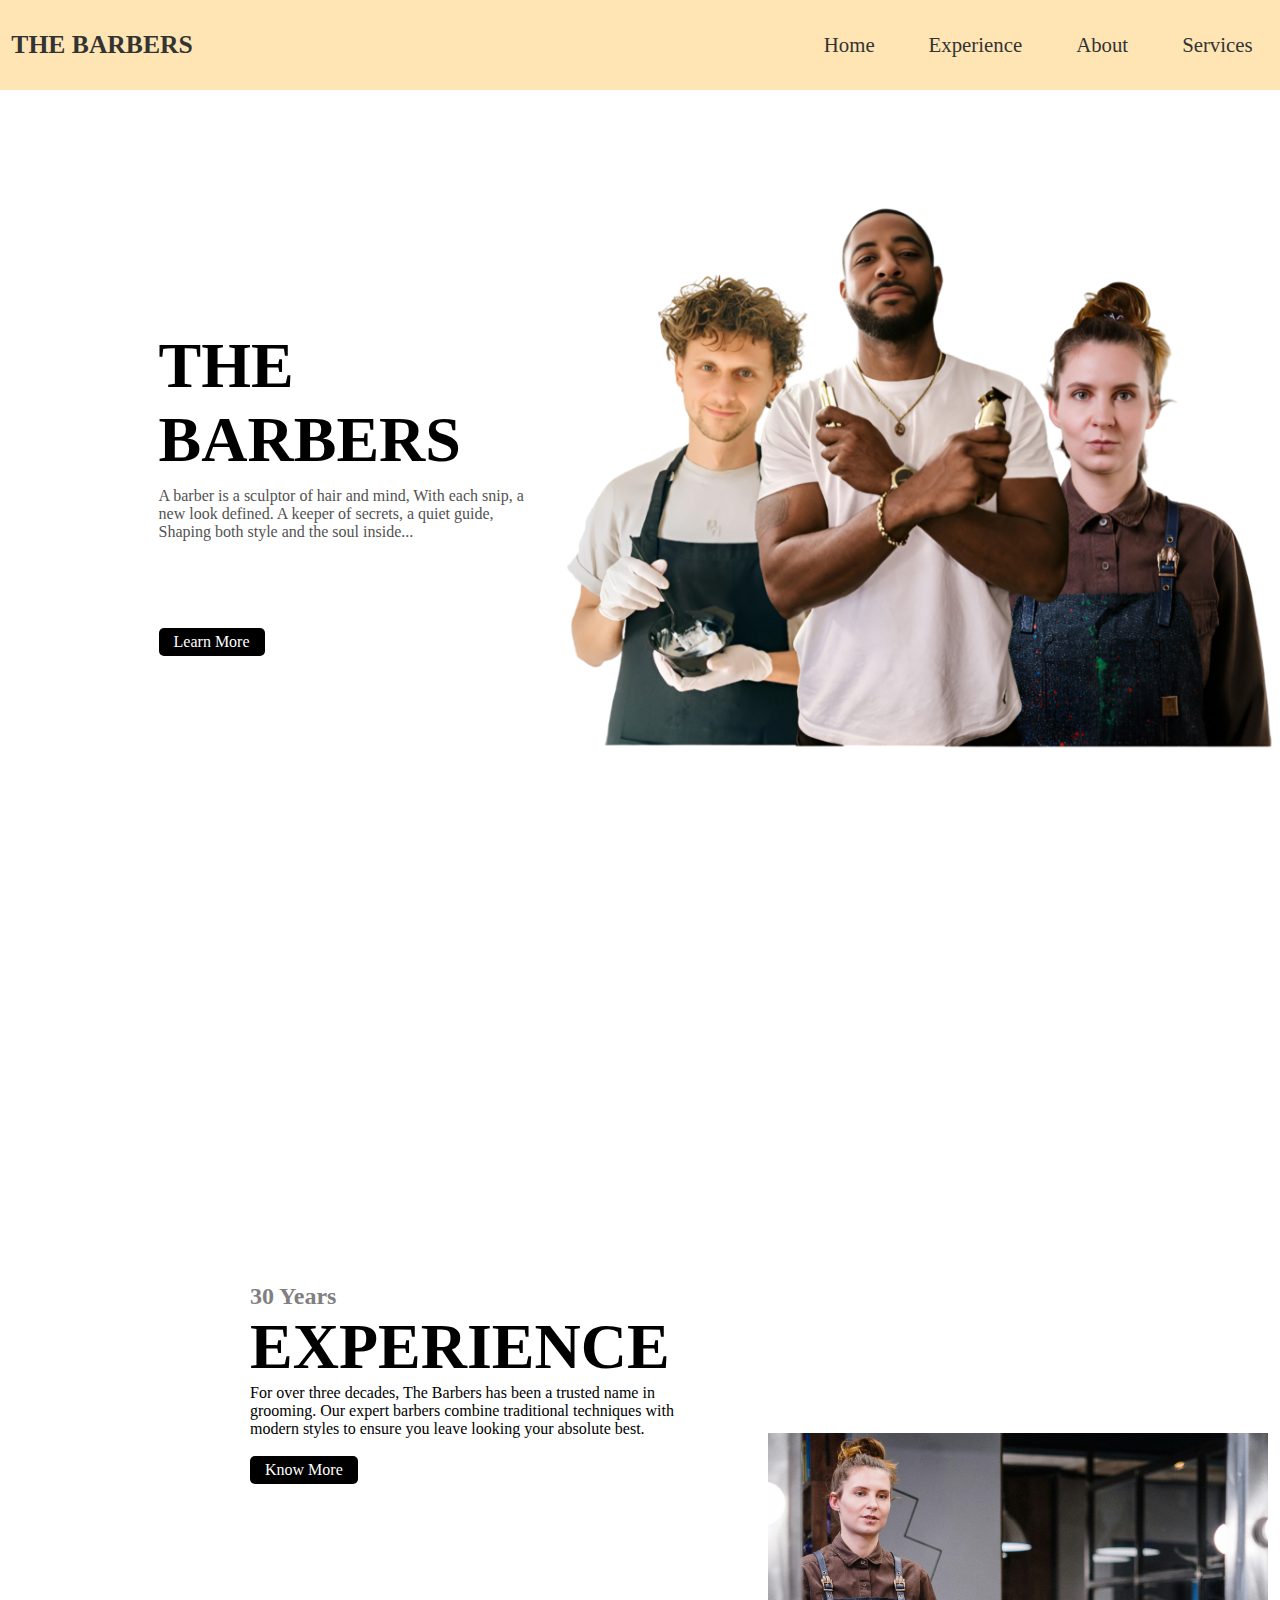
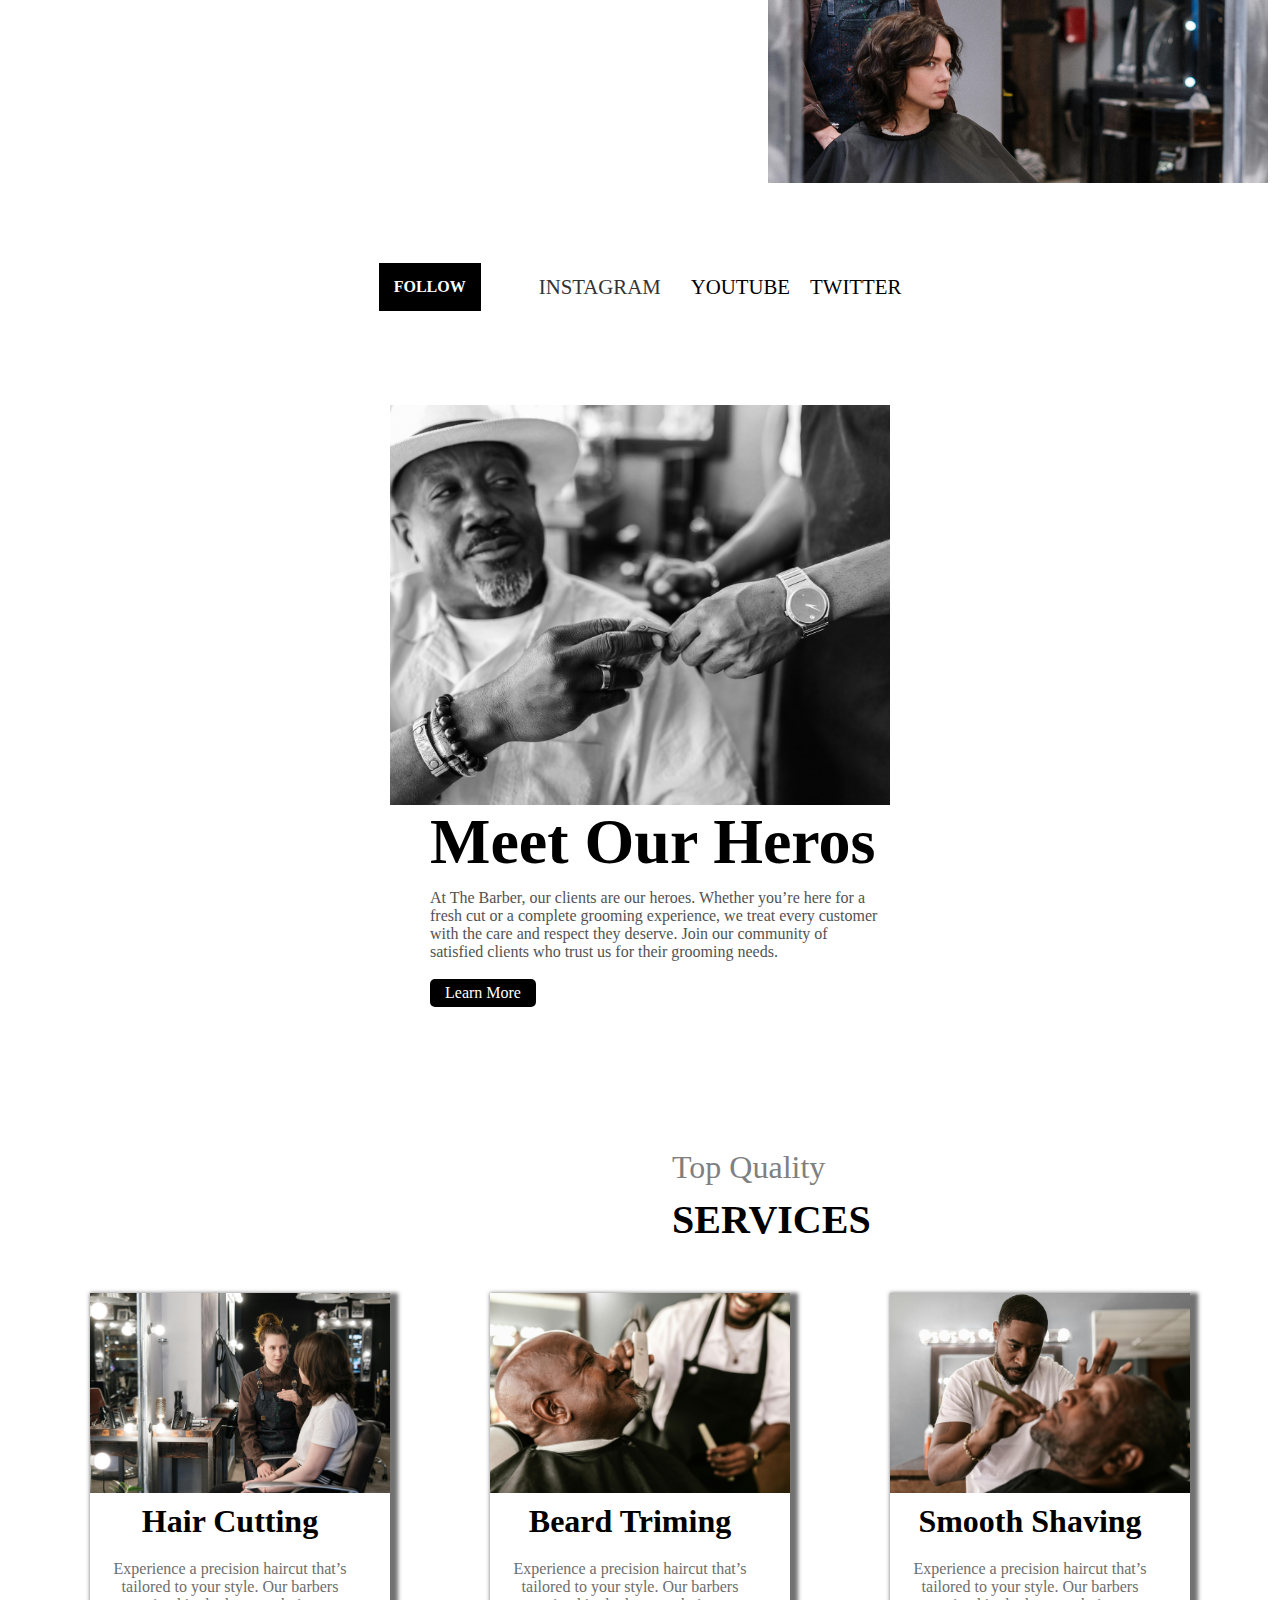
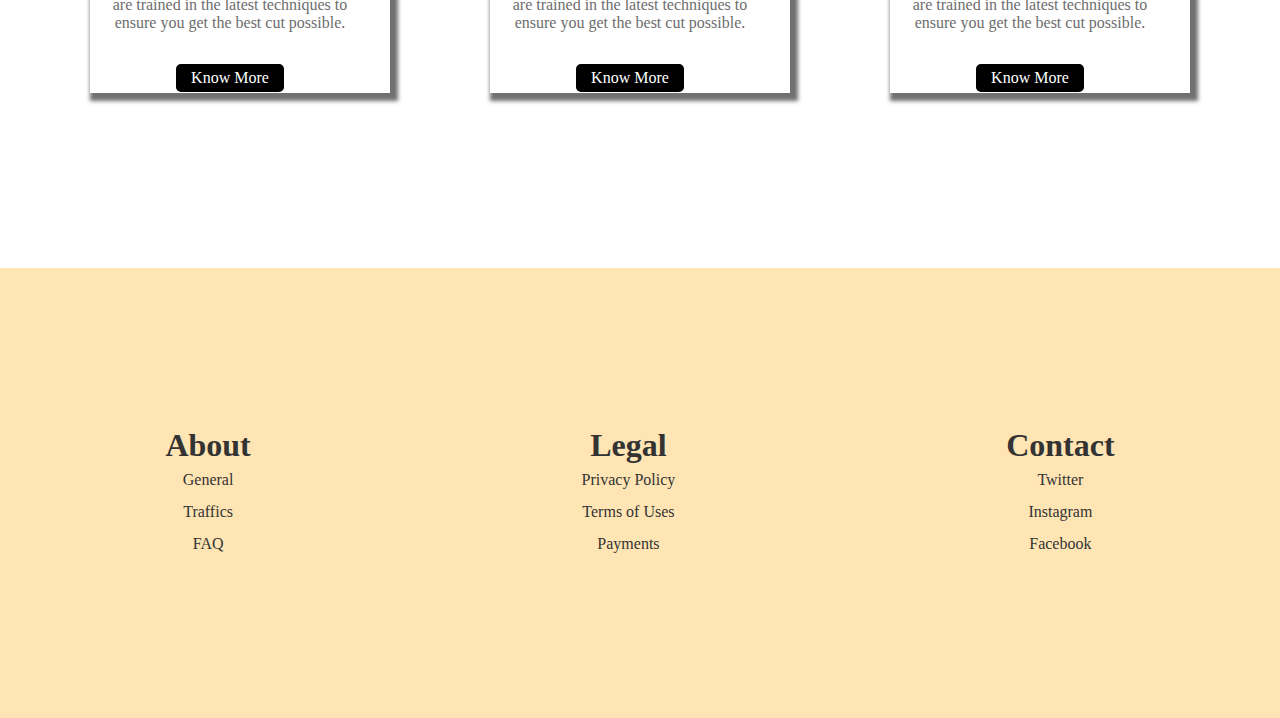
<file: index.html>
<!DOCTYPE html>
<html lang="en">
<head>
    <meta charset="UTF-8">
    <meta name="viewport" content="width=device-width, initial-scale=1.0">
    <title>The Barbers</title>
    <link rel="stylesheet" href="stylebarber.css">
</head>
<body>
    <header class="header">
        <nav class="nav">
            <h1 class="logo">THE BARBERS</h1>
            <ul>
                <li><a href="">Home</a></li>
                <li><a href="#1">Experience</a></li>
                <li><a href="#2">About</a></li>
                <li><a href="#3">Services</a></li>
            </ul>
        </nav>
    </header>

    <section class="content_container">
        <section class="header_content">
            <h1 class="header_heading">
                THE <br>
                BARBERS
            </h1>
            <P class="header_sub-heading">
                A barber is a sculptor of hair and mind,
                With each snip, a new look defined.
                A keeper of secrets, a quiet guide,
                Shaping both style and the soul inside...
            
            </P> 
            <div class="btn-container">
                <a href="" class="main-btn">Learn More</a>
            </div>

            <section class="header_img-container">
                <img src="./Screenshot 2024-11-22 182919_enhanced (1).png" class="header_img img-one">
                <!-- <img src="./pexels-rdne-7697489.jpg" class="header_img img-two"> -->
            </section>
        </section>
    </section> 
    <section class="experience">
        <section class="experience_content">
            <h2 class="heagrayding"id="1">30 Years</h2>
            <h1 class="header_heading experience_sub-heading">EXPERIENCE</h1>
            <p class="headings experience_sub-headiheader_subng">
                For over three decades, The Barbers has been a trusted name in grooming.
                Our expert barbers combine traditional techniques with 
                modern styles to ensure you leave looking your absolute best.
            </p>
            <section class="btn-container">
                <a href="" class="main-btn">Know More</a>
            </section>
        </section>
       
    </section>
    <div class="flip-container">
        <div class="flipper">
          <!-- Front Image -->
          <div class="front">
            <img src="./2.jpg" alt="Front Image">
          </div>
      
          <!-- Back Image -->
          <div class="back">
            <img src="./new.jpg" alt="Back Image">
          </div>
        </div>
      </div>
      <section class="social-media">
        <ul class="sm-container">
            <div class="follow">FOLLOW</div>
            <li class="list-items"><a href="">INSTAGRAM</a></li>
            <li class="list-items"><a href=""></a>YOUTUBE</li>
            <li class="list-items"><a href=""></a>TWITTER</li>
        </ul>
      </section>
    <section class="customer" >
        <div class="customer-container">
            <div class="customer-img-container">

            </div>
            <div class="customer_content"id="2">
                <h1 class="header_heading customer_heading">Meet Our Heros</h1>
                <p class="header_sub-heading customer_sub-heading"> At The Barber, our clients are our heroes. Whether you’re here for a fresh cut or a complete grooming experience, we treat every customer with the care and respect they deserve. Join our community of satisfied clients who trust us for their grooming needs.</p>
                <div class="btn-container">
                    <a href="" class="main-btn">Learn More</a>
                </div>
            </div>
        </div>
    </section>
</div>
<section class="services"id="3">
    <h2 class="gray-heading services__g-headindg">Top Quality</h2>
    <h1 class="header__heading services-heading">SERVICES</h1>
    <section class="cards">
        <div class="card c1">
            <div class="card-img img-o"></div>
            <div class="card-content">
                <h1 class="card-tittle">Hair Cutting</h1>
                <p class="card-info">
                    Experience a precision haircut that’s tailored to your style. Our barbers are trained in the latest techniques to ensure you get the best cut possible.
                </p>
                <a href="" class="main-btn card-btn">Know More</a>
            </div>
        </div>
        <div class="card c2">
            <div class="card-img img-two"></div>
            <div class="card-content">
                <h1 class="card-tittle">Beard Triming</h1>
                <p class="card-info">
                    Experience a precision haircut that’s tailored to your style. Our barbers are trained in the latest techniques to ensure you get the best cut possible.
                </p>
                <a href="" class="main-btn card-btn">Know More</a>
            </div>

        </div>
        <div class="card c3">
            <div class="card-img img-three"></div>
            <div class="card-content">
                <h1 class="card-tittle">Smooth Shaving</h1>
                <p class="card-info">
                    Experience a precision haircut that’s tailored to your style. Our barbers are trained in the latest techniques to ensure you get the best cut possible.
                </p>
                <a href="" class="main-btn card-btn">Know More</a>
            </div>
        </div>
    </section>
</section> 
<footer class="footer">
    <div class="footer_card">
        <h1 class="footer_card-title">About</h1>
        <div class="footer_car-info">General</div>
        <div class="footer_car-info">Traffics</div>
        <div class="footer_car-info">FAQ</div>
    </div>
    <div class="footer_card">
        <h1 class="footer_card-title">Legal</h1>
        <div class="footer_car-info">Privacy Policy</div>
        <div class="footer_car-info">Terms of Uses</div>
        <div class="footer_car-info">Payments</div>
    </div>
    <div class="footer_card">
        <h1 class="footer_card-title">Contact</h1>
        <div class="footer_car-info">Twitter</div>
        <div class="footer_car-info">Instagram</div>
        <div class="footer_car-info">Facebook</div>
    </div>
</footer>
      
</body>
</html>
</file>
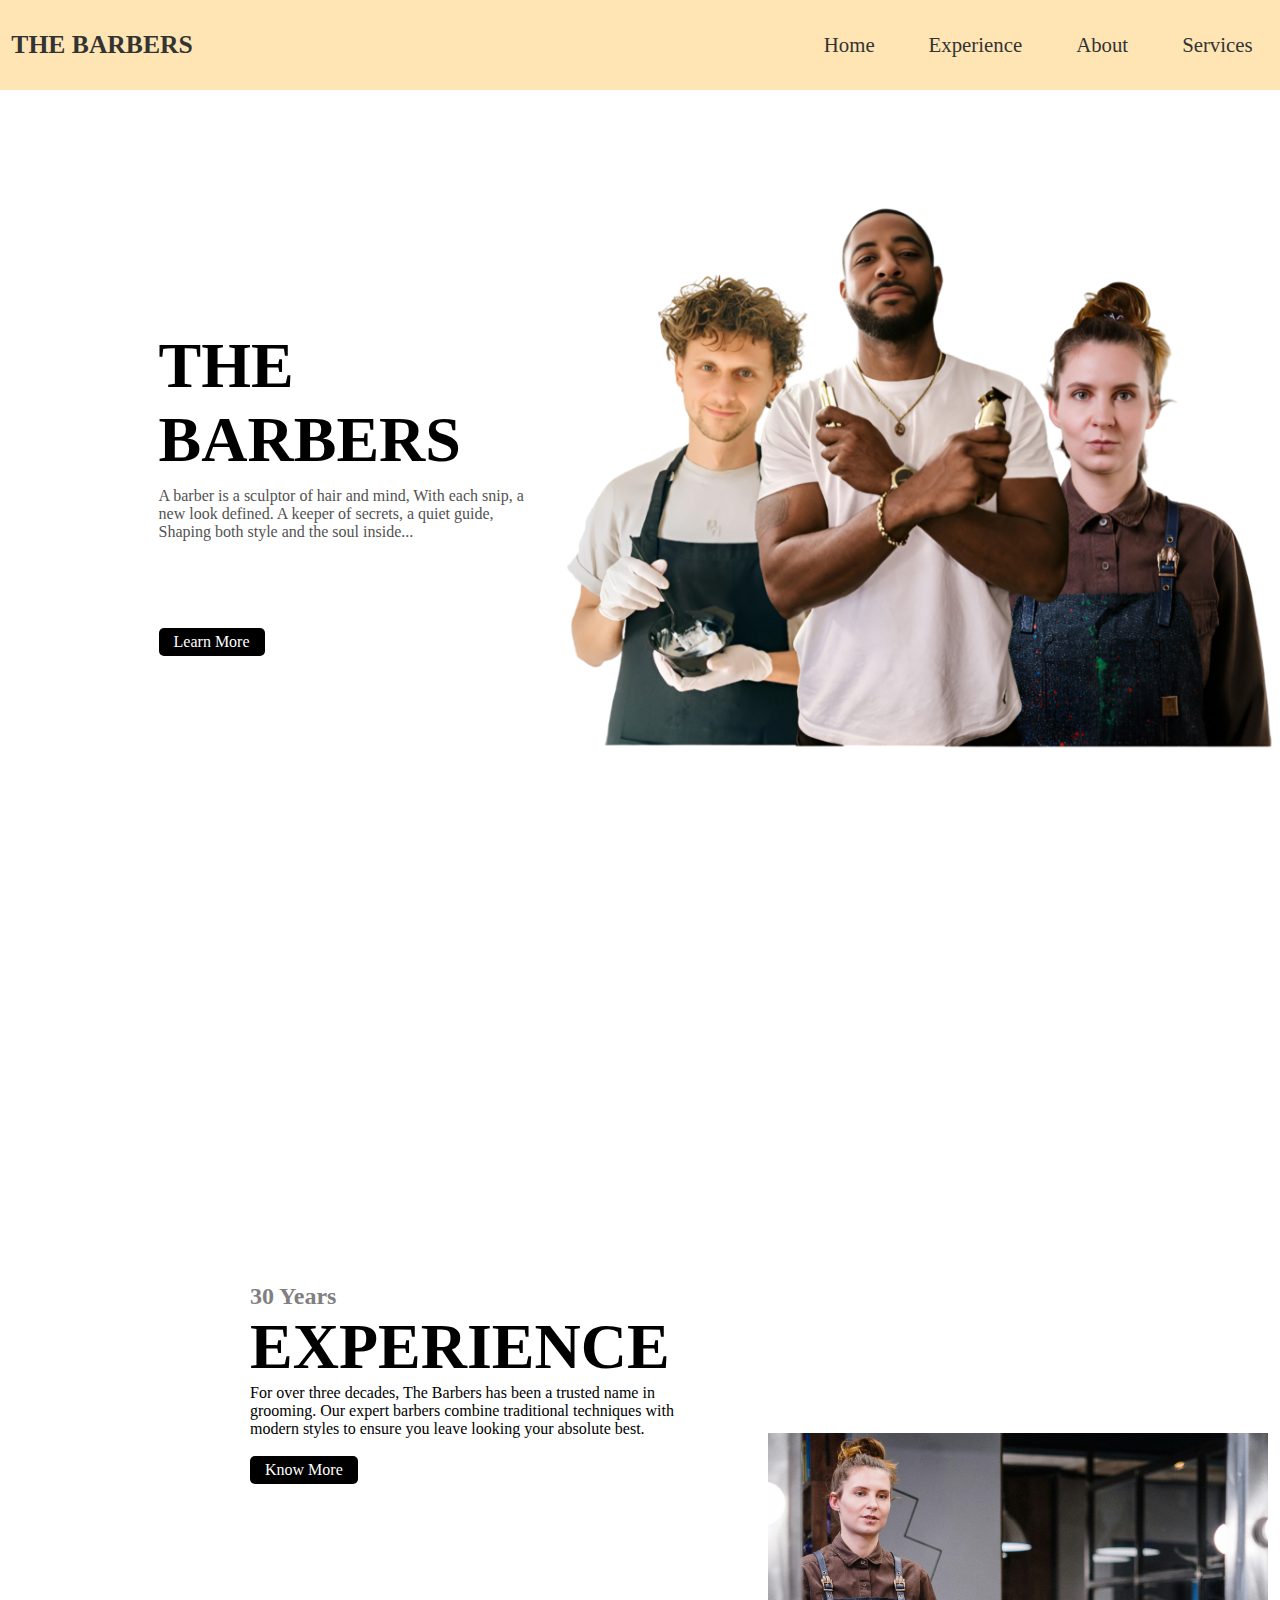
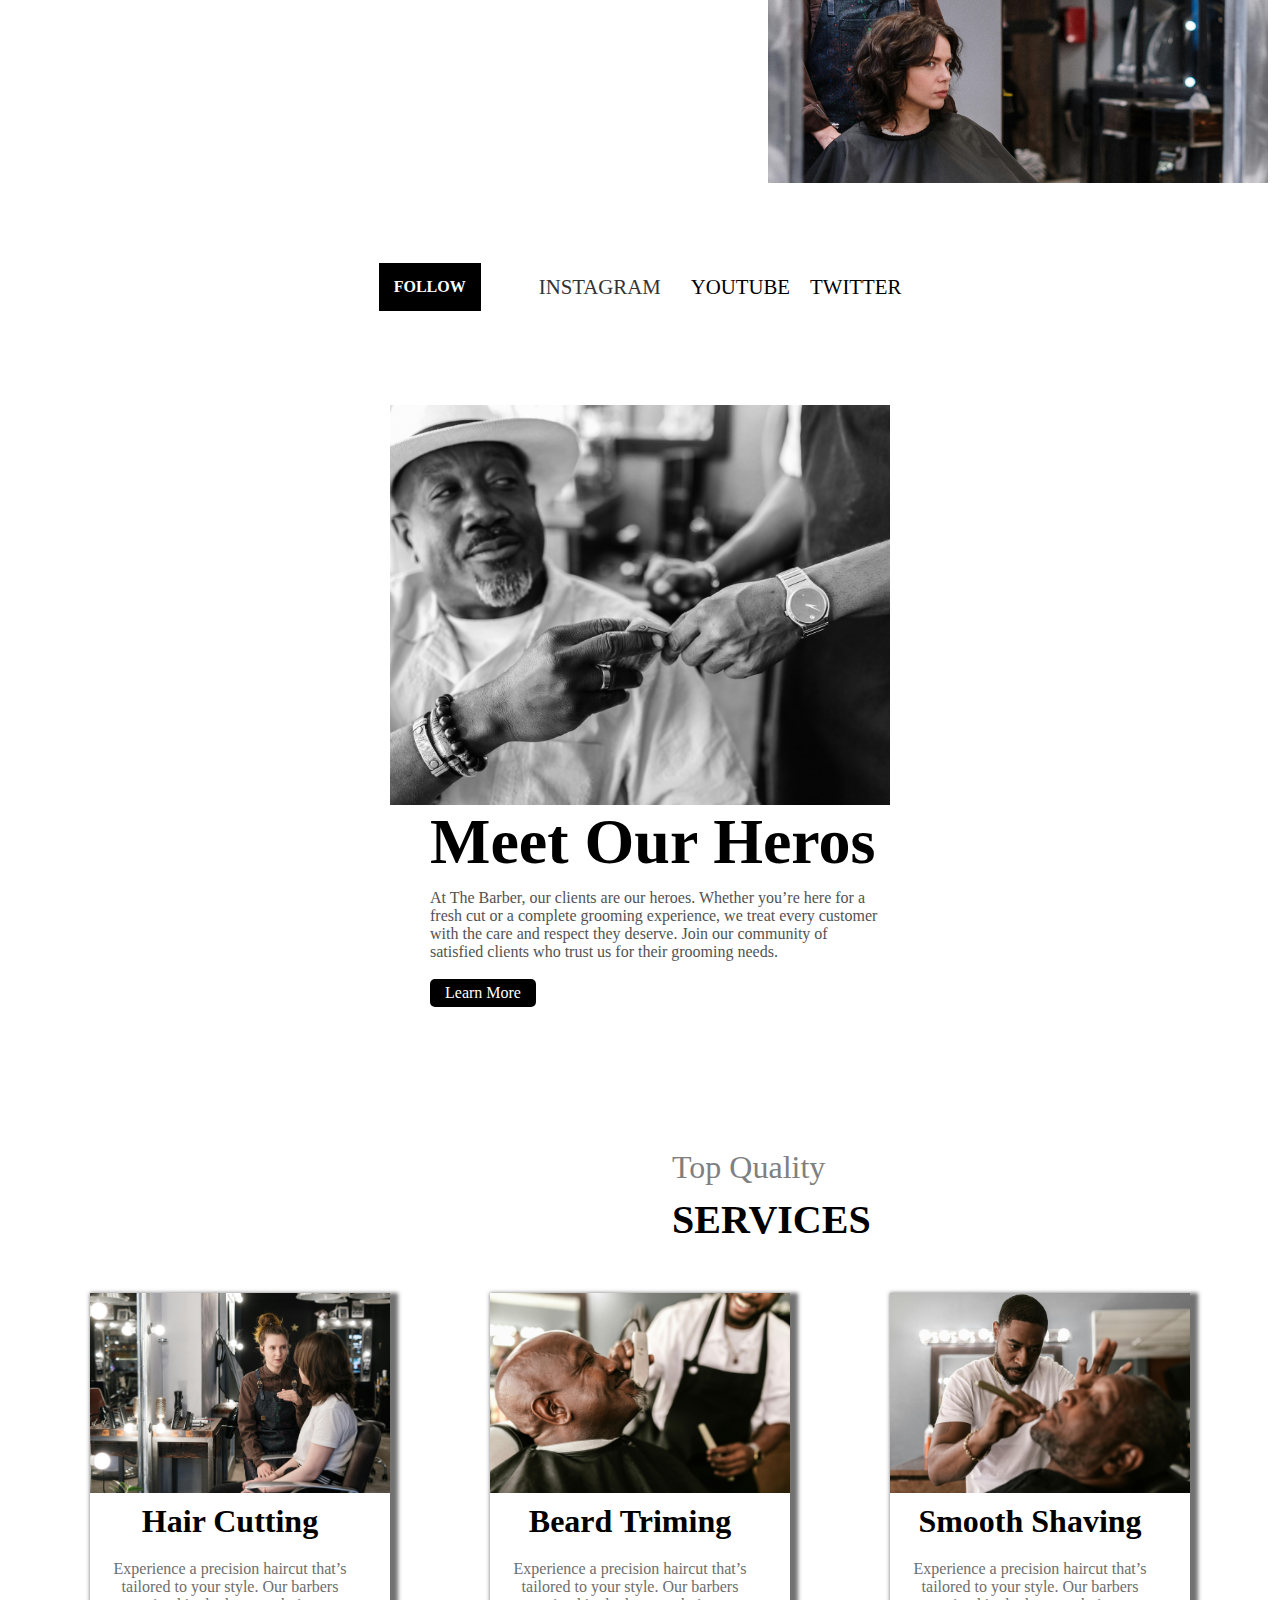
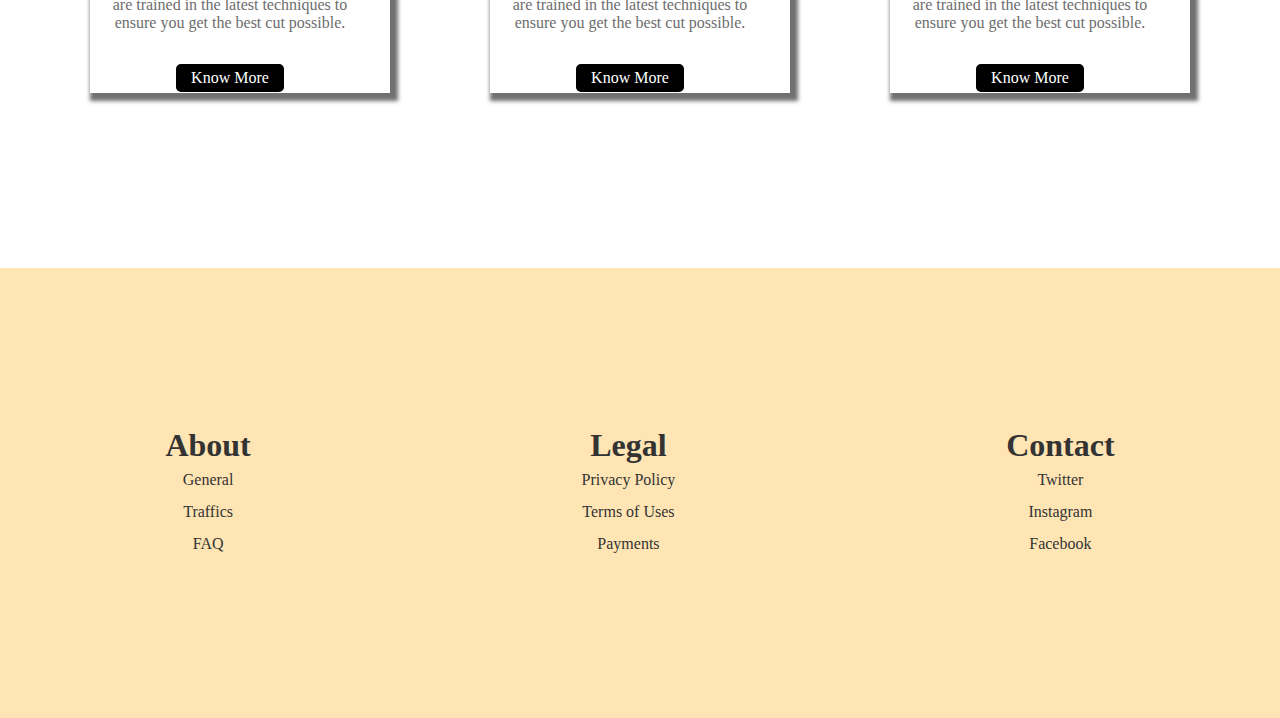
<file: Barber.html>
<!DOCTYPE html>
<html lang="en">
<head>
    <meta charset="UTF-8">
    <meta name="viewport" content="width=device-width, initial-scale=1.0">
    <title>The Barbers</title>
    <link rel="stylesheet" href="stylebarber.css">
</head>
<body>
    <header class="header">
        <nav class="nav">
            <h1 class="logo">THE BARBERS</h1>
            <ul>
                <li><a href="">Home</a></li>
                <li><a href="#1">Experience</a></li>
                <li><a href="#2">About</a></li>
                <li><a href="#3">Services</a></li>
            </ul>
        </nav>
    </header>

    <section class="content_container">
        <section class="header_content">
            <h1 class="header_heading">
                THE <br>
                BARBERS
            </h1>
            <P class="header_sub-heading">
                A barber is a sculptor of hair and mind,
                With each snip, a new look defined.
                A keeper of secrets, a quiet guide,
                Shaping both style and the soul inside...
            
            </P> 
            <div class="btn-container">
                <a href="" class="main-btn">Learn More</a>
            </div>

            <section class="header_img-container">
                <img src="./Screenshot 2024-11-22 182919_enhanced (1).png" class="header_img img-one">
                <!-- <img src="./pexels-rdne-7697489.jpg" class="header_img img-two"> -->
            </section>
        </section>
    </section> 
    <section class="experience">
        <section class="experience_content">
            <h2 class="heagrayding"id="1">30 Years</h2>
            <h1 class="header_heading experience_sub-heading">EXPERIENCE</h1>
            <p class="headings experience_sub-headiheader_subng">
                For over three decades, The Barbers has been a trusted name in grooming.
                Our expert barbers combine traditional techniques with 
                modern styles to ensure you leave looking your absolute best.
            </p>
            <section class="btn-container">
                <a href="" class="main-btn">Know More</a>
            </section>
        </section>
       
    </section>
    <div class="flip-container">
        <div class="flipper">
          <!-- Front Image -->
          <div class="front">
            <img src="./2.jpg" alt="Front Image">
          </div>
      
          <!-- Back Image -->
          <div class="back">
            <img src="./new.jpg" alt="Back Image">
          </div>
        </div>
      </div>
      <section class="social-media">
        <ul class="sm-container">
            <div class="follow">FOLLOW</div>
            <li class="list-items"><a href="">INSTAGRAM</a></li>
            <li class="list-items"><a href=""></a>YOUTUBE</li>
            <li class="list-items"><a href=""></a>TWITTER</li>
        </ul>
      </section>
    <section class="customer" >
        <div class="customer-container">
            <div class="customer-img-container">

            </div>
            <div class="customer_content"id="2">
                <h1 class="header_heading customer_heading">Meet Our Heros</h1>
                <p class="header_sub-heading customer_sub-heading"> At The Barber, our clients are our heroes. Whether you’re here for a fresh cut or a complete grooming experience, we treat every customer with the care and respect they deserve. Join our community of satisfied clients who trust us for their grooming needs.</p>
                <div class="btn-container">
                    <a href="" class="main-btn">Learn More</a>
                </div>
            </div>
        </div>
    </section>
</div>
<section class="services"id="3">
    <h2 class="gray-heading services__g-headindg">Top Quality</h2>
    <h1 class="header__heading services-heading">SERVICES</h1>
    <section class="cards">
        <div class="card c1">
            <div class="card-img img-o"></div>
            <div class="card-content">
                <h1 class="card-tittle">Hair Cutting</h1>
                <p class="card-info">
                    Experience a precision haircut that’s tailored to your style. Our barbers are trained in the latest techniques to ensure you get the best cut possible.
                </p>
                <a href="" class="main-btn card-btn">Know More</a>
            </div>
        </div>
        <div class="card c2">
            <div class="card-img img-two"></div>
            <div class="card-content">
                <h1 class="card-tittle">Beard Triming</h1>
                <p class="card-info">
                    Experience a precision haircut that’s tailored to your style. Our barbers are trained in the latest techniques to ensure you get the best cut possible.
                </p>
                <a href="" class="main-btn card-btn">Know More</a>
            </div>

        </div>
        <div class="card c3">
            <div class="card-img img-three"></div>
            <div class="card-content">
                <h1 class="card-tittle">Smooth Shaving</h1>
                <p class="card-info">
                    Experience a precision haircut that’s tailored to your style. Our barbers are trained in the latest techniques to ensure you get the best cut possible.
                </p>
                <a href="" class="main-btn card-btn">Know More</a>
            </div>
        </div>
    </section>
</section> 
<footer class="footer">
    <div class="footer_card">
        <h1 class="footer_card-title">About</h1>
        <div class="footer_car-info">General</div>
        <div class="footer_car-info">Traffics</div>
        <div class="footer_car-info">FAQ</div>
    </div>
    <div class="footer_card">
        <h1 class="footer_card-title">Legal</h1>
        <div class="footer_car-info">Privacy Policy</div>
        <div class="footer_car-info">Terms of Uses</div>
        <div class="footer_car-info">Payments</div>
    </div>
    <div class="footer_card">
        <h1 class="footer_card-title">Contact</h1>
        <div class="footer_car-info">Twitter</div>
        <div class="footer_car-info">Instagram</div>
        <div class="footer_car-info">Facebook</div>
    </div>
</footer>
      
</body>
</html>
</file>
<file: stylebarber.css>
<style>
@import url('https://fonts.googleapis.com/css2?family=Playfair:ital,opsz,wdth,wght@0,5..1200,100.9,900;1,5..1200,100.9,900&display=swap');
</style>

:root{
    --main-color: #37132d;
    --main-font:'Playfair Display',serif;
    --secondary-font:'Roboto',sans-serif;
}
*{
    padding: 0;
    margin: 0;
    box-sizing:border-box;

}
.nav{
    display: flex;
    justify-content: space-around;
    align-items: center;
    padding: 30px;
    color: #333333;
    
}
.header nav a {
    color: #333; /* Default color */
    text-decoration: none;
    padding: 0 15px;
    transition: color 0.3s ease-in-out, border-bottom 0.3s ease-in-out;
  }
  
.header nav a:hover {
    color:black; /* Accent color */
    border-bottom: 3px solid black; /* Underline effect */
  }
  header {
    position: sticky;
    top: 0;
    z-index: 1000;
    background: #ffe5b4; /* Light peach */
    box-shadow: 0px 4px 10px rgba(0, 0, 0, 0.5);
  }
ul li{
    
    display: inline;
    font-size: 1.3rem;
}
ul li a{
    text-decoration:none ;
    margin: 10px;
    color:#333333;
    font-family:var(--secondary-font) ;
    
}
header ul li{
  position: relative;
  left: 35%;
}
.logo{
  font-size: 1.6rem;
  position: relative;
  left: -13%;
}
.content_container{
    display: flex;
    flex-wrap: wrap;
    justify-content: center;
    align-items: center;
    height: 87vh;
    
    
}
.header_content{
    display: flex;
    flex-wrap: wrap;
    flex-direction: column;
    justify-content:center;
    height:39%;

}
.header_heading{
    font-size: 4rem;
    font-family:var(--main-font);
    
}
.header_sub-heading{
    width:40%;
    font-family:var(--secondary-font);
    color: rgb(82, 82,82);
    margin: auto;
    margin-right: 28%;
    margin-top: 10px;
}
.header_img-container{
    width:60% ;
    height: 50vh;
    position: relative;
    margin-top:-5%;
    margin-left: -15%;
    
} 
.img-one{
    position: absolute;
    /* left: 1rem; */
    top: -8rem;
    

}

.header_img{
    width: 725px;
    height: 600px;
    margin-left:-20%;
  
}
.header_img {
  transition: transform 0.5s, box-shadow 0.5s;
}
.header_img:hover {
  transform: scale(1.1);
  box-shadow: 0 15px 30px rgba(255, 0, 0, 0.5);
}
.main-btn{
    
    padding:5px 15px;
    text-decoration: none;
    background-color: black;
    color:white;
    font-family: var(--secondary-font);
    margin-top:4%;
    display: inline-block;
    border-radius: 5px;
}
.header{
    background-color:#ffe5b4
}
.experience{
    height: 90vh;
    margin-left: 5rem;
    margin-top: 10rem;
    width: 35%;
    position: relative;
    top: 250px;
    left: 170px;
    
} 
.heagrayding{
  color: gray;
}
.main-btn {
    /* padding: 10px 20px; */
    background-color: black;
    color: white;
    border:0px solid black;
    transition: all 0.3s ease-in-out;
  }
  
  .main-btn:hover {
    background-color: white;
    color: black;
    border-color: black;
    box-shadow: 0px 4px 10px rgba(0, 0, 0, 0.2);
  }
/* Wrapper to hold the flip effect */
.flip-container {
    perspective: 1000px; /* Create 3D perspective */
    width: 300px; /* Set the width of the image */
    height: 200px; /* Set the height of the image */
    position: relative;
  }
  
  /* Flipper controls the flipping action */
  .flipper {
    width: 100%;
    height: 100%;
    transition: transform 0.6s;
    transform-style: preserve-3d;
    position: relative;
  }
  
  /* Front side of the card */
  .front, .back {
    position: absolute;
    width: 100%;
    height: 100%;
    backface-visibility: hidden; /* Hide the back side when not visible */
  }
  
  /* Front Image */
  .front img, .back img {
    width: 100%;
    height: 100%;
    object-fit: cover;
  }
  
  /* Back side of the card */
  .back {
    transform: rotateY(180deg); /* Rotate the back image */
  }
  
  /* Flip effect on hover */
  .flip-container:hover .flipper {
    transform: rotateY(180deg); /* Flip the card */
  }
  .flip-container{
    margin-left:60%;
    margin-top: -32%;
    width: 500px;
    height: 350px;
  }
  /* Social media */
.social-media{

    margin:5rem;
    
}
.sm-container{
    display: flex;
    flex-wrap: wrap;
    justify-content: center;
    align-items: center;
    /* margin-top: 7rem; */
    
}
.follow{
    padding: 15px;
    background-color:black;
    color: white;
    font-family: var(--secondary-font);
    font-weight: bold;
    margin-right: 3rem;
    text-align: center;
}
/* Customer part */
.customer{
  height:70vh;
  display:flex;
  justify-content:center;
  align-items:center;
  margin-top: 3rem;
}

.customer-container{
    width: 70%;
    display:flex;
    flex-wrap:wrap;
    justify-content:center;
    align-items: center;

    
    
}

.customer-img-container{
    background: url(./meet.jpg);
    background-size: cover;
    background-position: top;
    width: 500px;
    height:400px;
    filter: grayscale(100%);
    transition: filter 0.3s ease-in-out
}
.customer-img-container:hover{
    
    filter: grayscale(0%);

}

.customer_sub-heading{
    width:450px;
}

.customer_content{
    margin-left: 30px
}
.services{
  margin-top: 8rem;

}
.services__g-headindg{
  margin-left: 42rem;
  font-size: 2rem;
  font-weight: normal;
  margin-bottom: 10px;
  color: gray;


}
.services-heading{
  margin-left: 42rem;
  margin-bottom: 40px;
  font-size: 2.5rem;
  font-weight: bold;
  margin-bottom: 20px;
}
.cards{
  display: flex;
  flex-wrap: wrap;
  justify-content: center;
  align-items: center;
  gap: 70px;

}
.card{
  width: 300px;
  height: 400px;
  position: relative;
  box-shadow:4px 4px 4px 4px rgb(114, 113, 113);
  margin: 15px;
  margin-top: 30px;
}
.card-img{
  width: 100px;
  height: 200px;
  position: absolute;
  top: 0;
  left: 0;
  background-size:cover;
  background-position: top;
}
.img-o{
  background-image: url(./cutting\ 1.jpg);
  width: 100%;
 

}
.img-two{
  background-image: url(./beard.jpg);
  width: 100%;
  
}
.img-three{
  background-image: url(./shaving.jpg);
  width:100%;
  
}
.card-content{
  transform: translate(200px);
  text-align: center;
  position: relative;
  top: 210px;
  left: -210px;

}
.card-title{

  font-family: sans-serif;
  font-weight: normal;
  color: black;
}
.card-info{
  font-family: var(--secondary-font);
  text-align: center;
  color: rgb(109,109,109);
  margin: 20px 30px;


}
.c1:hover {
  transform: scale(1.1); 
  outline: none; 
}
.c2:hover {
  transform: scale(1.1); 
  outline: none; 
}
.c3:hover {
  transform: scale(1.1); 
  outline: none; 
}
.footer{
  background-color:#ffe5b4;
  display: flex;
  justify-content: space-around;
  align-items: center;
  text-align: center;
  color:#333333;
  height: 50vh;
  margin-top: 10rem;
}
.footer_card-title{
  font-family: var(--main-font);
}
.footer_car-info{
  font-family: var(--secondary-font);
  line-height:2rem;
}
</file>
